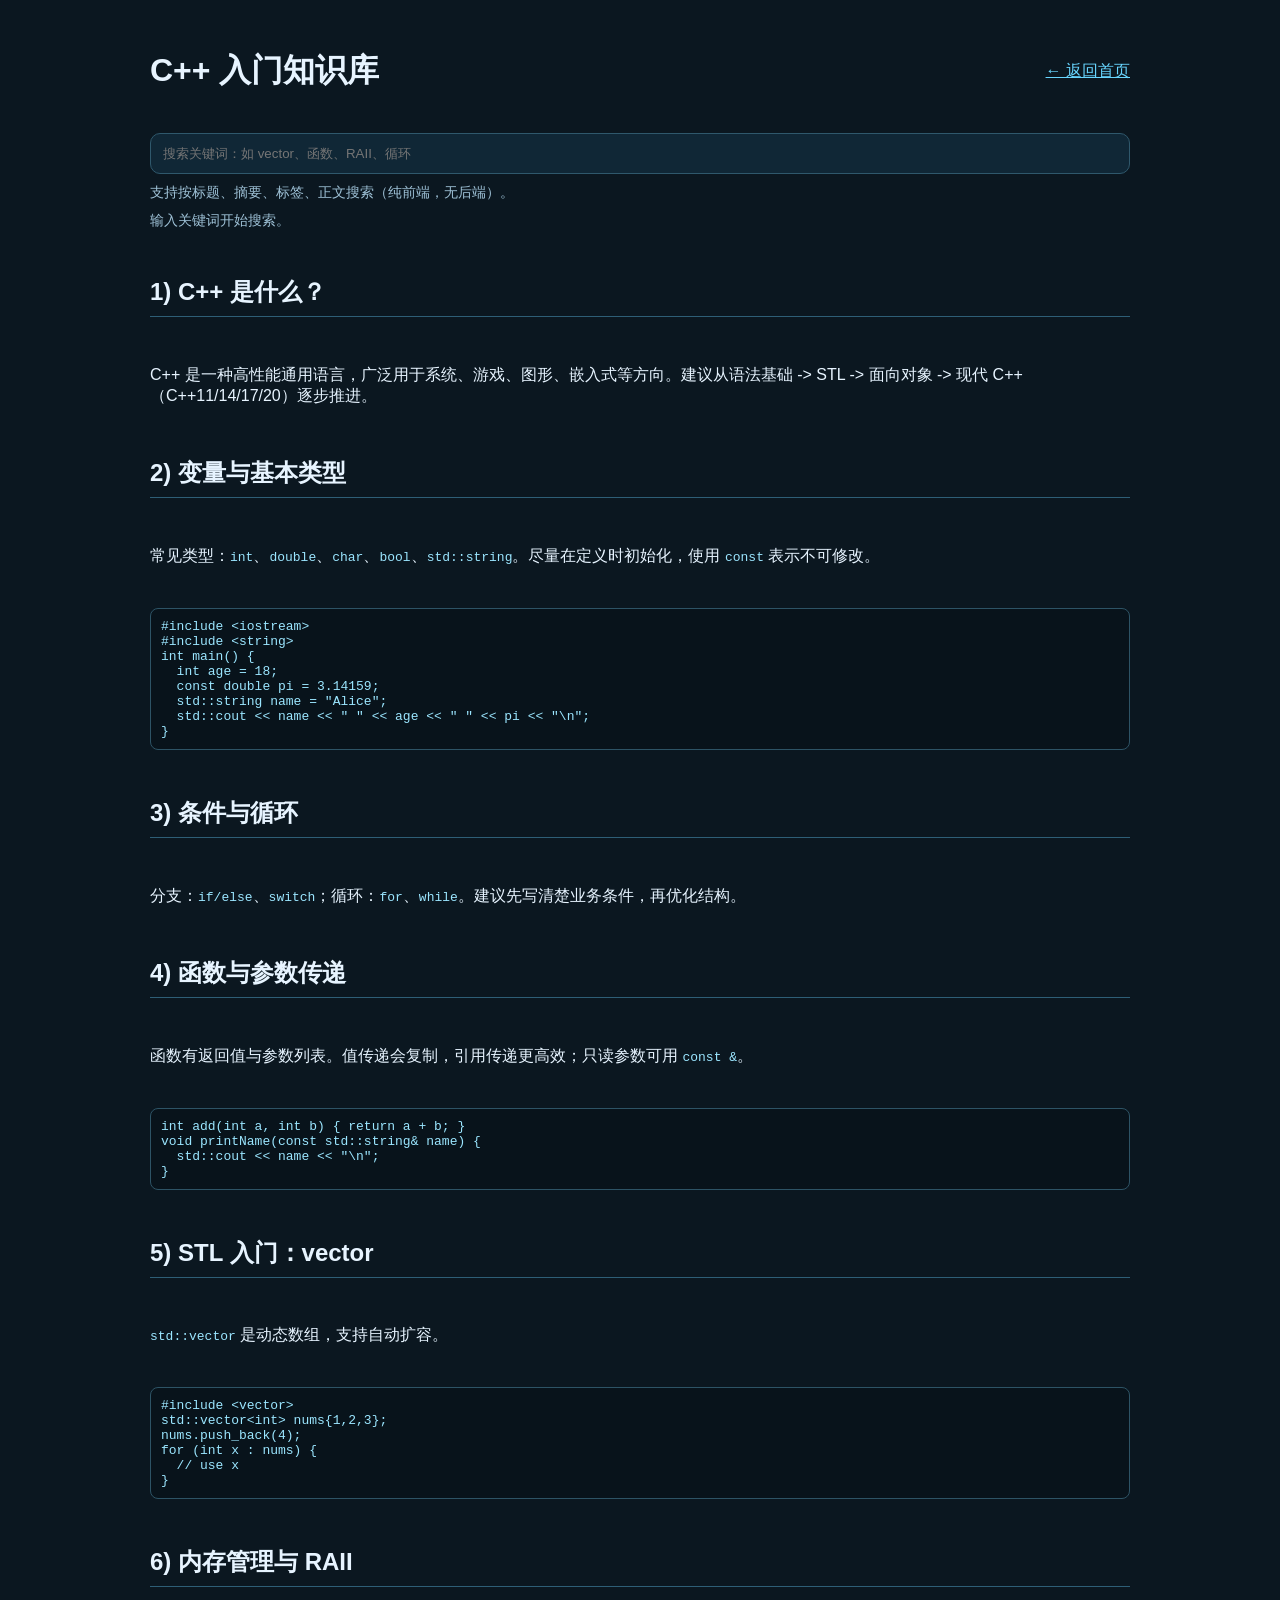
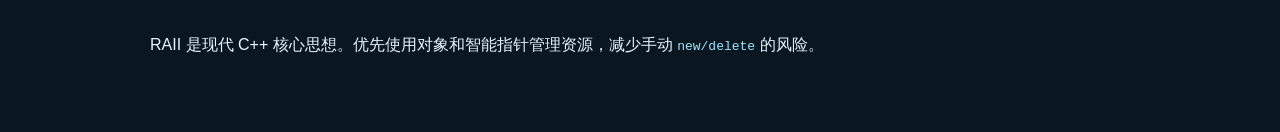
<file: knowledge.html>
<!DOCTYPE html>
<html lang="zh-CN">
<head>
  <meta charset="UTF-8" />
  <meta name="viewport" content="width=device-width, initial-scale=1.0" />
  <title>C++ 入门知识库</title>
  <style>
    body { font-family: Arial, sans-serif; margin: 0; background: #0b1720; color: #e7f4ff; }
    .wrap { max-width: 980px; margin: 0 auto; padding: 28px 16px 60px; }
    .top { display:flex; justify-content: space-between; align-items:center; gap:10px; flex-wrap: wrap; }
    a { color:#68d6ff; }
    .search-box { margin: 18px 0 24px; display:grid; gap:10px; }
    input { padding: 12px; border-radius: 10px; border: 1px solid #2f586c; background:#102736; color:#e7f4ff; }
    .hint { color:#9fc2d7; font-size: 14px; }
    .results, .articles { display:grid; gap:12px; }
    .card { border:1px solid #2e5e76; border-radius: 12px; background:#0f2431; padding:14px; }
    .card h3 { margin:0 0 8px; }
    .tags { color:#8bd7ff; font-size: 13px; }
    .article h2 { border-bottom:1px solid #2e5e76; padding-bottom:8px; margin-top:22px; }
    pre { background:#08131b; border:1px solid #2d5365; border-radius:8px; padding:10px; overflow:auto; }
    code { color:#9be6ff; }
  </style>
</head>
<body>
  <main class="wrap">
    <div class="top">
      <h1>C++ 入门知识库</h1>
      <a href="index.html">← 返回首页</a>
    </div>

    <section class="search-box">
      <input id="q" type="search" placeholder="搜索关键词：如 vector、函数、RAII、循环" />
      <div class="hint">支持按标题、摘要、标签、正文搜索（纯前端，无后端）。</div>
      <div id="results" class="results"></div>
    </section>

    <section class="articles article">
      <h2 id="cpp-what-is">1) C++ 是什么？</h2>
      <p>C++ 是一种高性能通用语言，广泛用于系统、游戏、图形、嵌入式等方向。建议从语法基础 -> STL -> 面向对象 -> 现代 C++（C++11/14/17/20）逐步推进。</p>

      <h2 id="cpp-variables-types">2) 变量与基本类型</h2>
      <p>常见类型：<code>int</code>、<code>double</code>、<code>char</code>、<code>bool</code>、<code>std::string</code>。尽量在定义时初始化，使用 <code>const</code> 表示不可修改。</p>
      <pre><code>#include &lt;iostream&gt;
#include &lt;string&gt;
int main() {
  int age = 18;
  const double pi = 3.14159;
  std::string name = "Alice";
  std::cout &lt;&lt; name &lt;&lt; " " &lt;&lt; age &lt;&lt; " " &lt;&lt; pi &lt;&lt; "\n";
}</code></pre>

      <h2 id="cpp-control-flow">3) 条件与循环</h2>
      <p>分支：<code>if/else</code>、<code>switch</code>；循环：<code>for</code>、<code>while</code>。建议先写清楚业务条件，再优化结构。</p>

      <h2 id="cpp-functions">4) 函数与参数传递</h2>
      <p>函数有返回值与参数列表。值传递会复制，引用传递更高效；只读参数可用 <code>const &amp;</code>。</p>
      <pre><code>int add(int a, int b) { return a + b; }
void printName(const std::string&amp; name) {
  std::cout &lt;&lt; name &lt;&lt; "\n";
}</code></pre>

      <h2 id="cpp-stl-vector">5) STL 入门：vector</h2>
      <p><code>std::vector</code> 是动态数组，支持自动扩容。</p>
      <pre><code>#include &lt;vector&gt;
std::vector&lt;int&gt; nums{1,2,3};
nums.push_back(4);
for (int x : nums) {
  // use x
}</code></pre>

      <h2 id="cpp-memory-raii">6) 内存管理与 RAII</h2>
      <p>RAII 是现代 C++ 核心思想。优先使用对象和智能指针管理资源，减少手动 <code>new/delete</code> 的风险。</p>
    </section>
  </main>

  <script>
    const q = document.getElementById('q');
    const results = document.getElementById('results');
    let entries = [];

    function render(list, keyword) {
      if (!keyword) {
        results.innerHTML = '<div class="hint">输入关键词开始搜索。</div>';
        return;
      }
      if (list.length === 0) {
        results.innerHTML = '<div class="card">没有找到结果，试试更短的关键词或英文标签（如 stl / vector）。</div>';
        return;
      }
      results.innerHTML = list.map(item => `
        <article class="card">
          <h3><a href="${item.url}">${item.title}</a></h3>
          <p>${item.summary}</p>
          <div class="tags">标签：${item.tags.join(', ')}</div>
        </article>
      `).join('');
    }

    function search(keyword) {
      const k = keyword.trim().toLowerCase();
      if (!k) return [];
      return entries.filter(item => {
        const haystack = [item.title, item.summary, item.content, ...(item.tags || [])]
          .join(' ')
          .toLowerCase();
        return haystack.includes(k);
      });
    }

    fetch('knowledge/index.json')
      .then(r => r.json())
      .then(data => {
        entries = data;
        const initial = new URLSearchParams(location.search).get('q') || '';
        q.value = initial;
        render(search(initial), initial);
      })
      .catch(() => {
        results.innerHTML = '<div class="card">知识库索引加载失败，请确认通过 HTTP 服务访问（而不是 file://）。</div>';
      });

    q.addEventListener('input', () => {
      render(search(q.value), q.value);
    });
  </script>
</body>
</html>
</file>
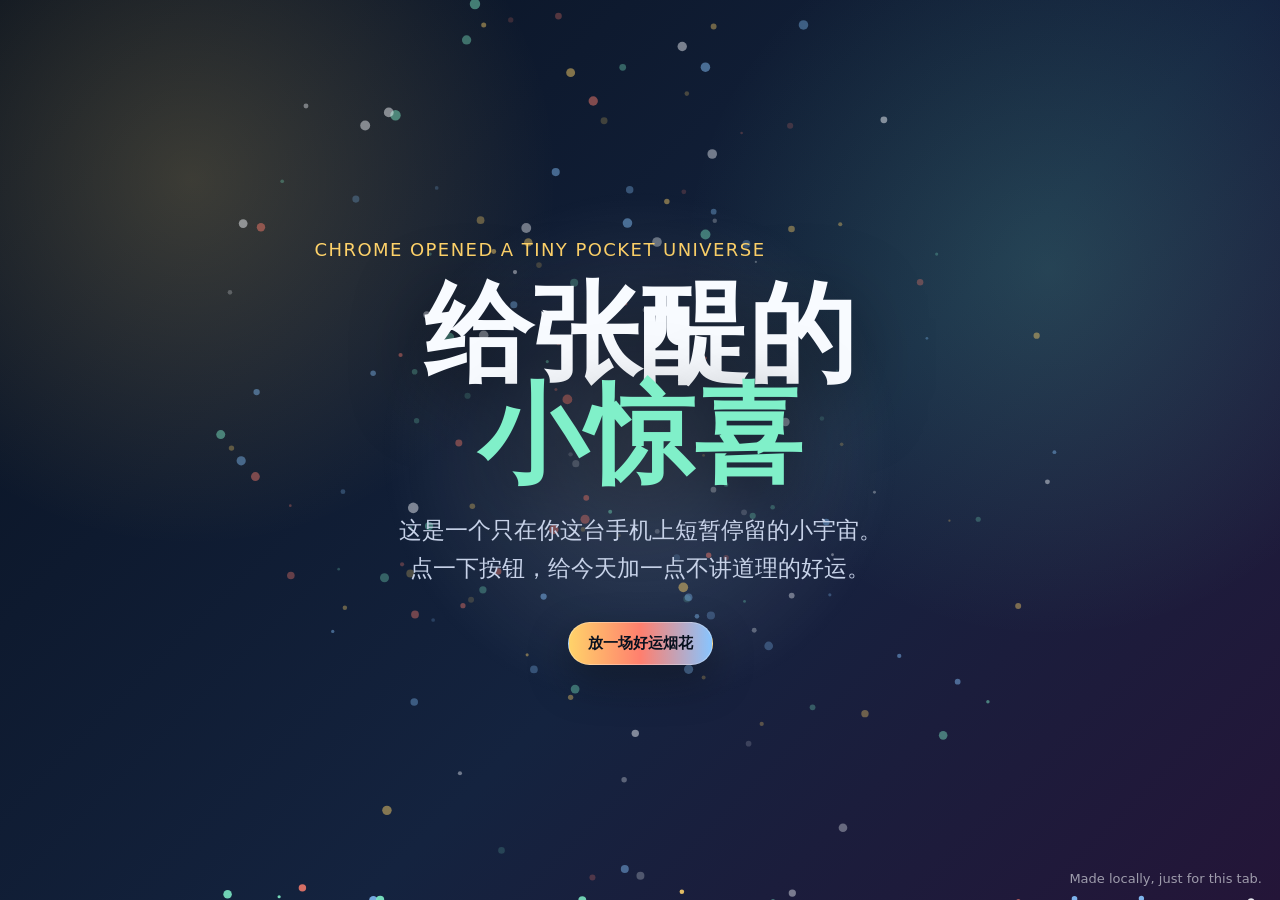
<file: surprise.html>
<!doctype html>
<html lang="zh-CN">
<head>
  <meta charset="utf-8">
  <meta name="viewport" content="width=device-width, initial-scale=1">
  <title>给张醍的小惊喜</title>
  <style>
    :root {
      color-scheme: dark;
      --ink: #f8fbff;
      --muted: #c7d2e8;
      --gold: #ffd36a;
      --coral: #ff7f6e;
      --mint: #80f0c9;
      --sky: #88c5ff;
      --bg0: #08111f;
      --bg1: #14233f;
    }

    * {
      box-sizing: border-box;
    }

    body {
      margin: 0;
      min-height: 100vh;
      overflow: hidden;
      font-family: Inter, "Microsoft YaHei", "PingFang SC", system-ui, sans-serif;
      color: var(--ink);
      background:
        radial-gradient(circle at 15% 20%, rgba(255, 211, 106, .2), transparent 28%),
        radial-gradient(circle at 82% 30%, rgba(128, 240, 201, .16), transparent 30%),
        linear-gradient(135deg, var(--bg0), var(--bg1) 58%, #241538);
    }

    canvas {
      position: fixed;
      inset: 0;
      width: 100%;
      height: 100%;
    }

    main {
      position: relative;
      z-index: 2;
      display: grid;
      min-height: 100vh;
      place-items: center;
      padding: 28px;
      text-align: center;
    }

    .message {
      width: min(850px, 94vw);
    }

    .kicker {
      margin: 0 0 18px;
      color: var(--gold);
      font-size: clamp(14px, 2vw, 18px);
      letter-spacing: .08em;
      text-transform: uppercase;
    }

    h1 {
      margin: 0;
      font-size: clamp(44px, 9vw, 108px);
      line-height: .94;
      letter-spacing: 0;
      text-wrap: balance;
      text-shadow: 0 18px 70px rgba(0, 0, 0, .55);
    }

    .line {
      display: block;
    }

    .line:nth-child(2) {
      color: var(--mint);
    }

    p {
      width: min(650px, 100%);
      margin: 26px auto 0;
      color: var(--muted);
      font-size: clamp(17px, 2.5vw, 23px);
      line-height: 1.65;
      text-wrap: balance;
    }

    button {
      appearance: none;
      margin-top: 34px;
      border: 1px solid rgba(255, 255, 255, .3);
      border-radius: 999px;
      padding: 13px 19px;
      color: #08111f;
      background: linear-gradient(90deg, var(--gold), var(--coral), var(--sky));
      box-shadow: 0 16px 42px rgba(0, 0, 0, .35);
      cursor: pointer;
      font: 700 15px/1 system-ui, sans-serif;
    }

    .note {
      position: fixed;
      right: 18px;
      bottom: 14px;
      z-index: 3;
      color: rgba(248, 251, 255, .58);
      font-size: 13px;
    }

    @media (max-width: 560px) {
      body {
        overflow: auto;
      }

      main {
        min-height: 100svh;
      }

      .note {
        position: static;
        margin: -36px 18px 14px;
        text-align: center;
      }
    }
  </style>
</head>
<body>
  <canvas id="sky"></canvas>
  <main>
    <section class="message" aria-label="surprise message">
      <p class="kicker">Chrome opened a tiny pocket universe</p>
      <h1>
        <span class="line">给张醍的</span>
        <span class="line">小惊喜</span>
      </h1>
      <p>
        这是一个只在你这台手机上短暂停留的小宇宙。点一下按钮，给今天加一点不讲道理的好运。
      </p>
      <button id="burst">放一场好运烟花</button>
    </section>
  </main>
  <div class="note">Made locally, just for this tab.</div>

  <script>
    const canvas = document.querySelector("#sky");
    const ctx = canvas.getContext("2d");
    const button = document.querySelector("#burst");
    const colors = ["#ffd36a", "#ff7f6e", "#80f0c9", "#88c5ff", "#f8fbff"];
    let width = 0;
    let height = 0;
    let particles = [];
    let pointer = { x: innerWidth / 2, y: innerHeight / 2 };

    function resize() {
      const scale = Math.min(devicePixelRatio || 1, 2);
      width = innerWidth;
      height = innerHeight;
      canvas.width = Math.floor(width * scale);
      canvas.height = Math.floor(height * scale);
      canvas.style.width = width + "px";
      canvas.style.height = height + "px";
      ctx.setTransform(scale, 0, 0, scale, 0, 0);
    }

    function addBurst(x, y, amount = 130) {
      for (let i = 0; i < amount; i += 1) {
        const angle = Math.random() * Math.PI * 2;
        const speed = 1.5 + Math.random() * 7.5;
        particles.push({
          x,
          y,
          vx: Math.cos(angle) * speed,
          vy: Math.sin(angle) * speed,
          life: 70 + Math.random() * 45,
          age: 0,
          size: 1.2 + Math.random() * 3.8,
          color: colors[Math.floor(Math.random() * colors.length)]
        });
      }
    }

    function addDrift() {
      if (particles.length < 360) {
        particles.push({
          x: Math.random() * width,
          y: height + 20,
          vx: (Math.random() - .5) * .4,
          vy: -(.25 + Math.random() * .85),
          life: 240 + Math.random() * 160,
          age: 0,
          size: .8 + Math.random() * 2.2,
          color: colors[Math.floor(Math.random() * colors.length)]
        });
      }
    }

    function draw() {
      ctx.clearRect(0, 0, width, height);
      const glow = ctx.createRadialGradient(pointer.x, pointer.y, 0, pointer.x, pointer.y, 260);
      glow.addColorStop(0, "rgba(255,255,255,.16)");
      glow.addColorStop(1, "rgba(255,255,255,0)");
      ctx.fillStyle = glow;
      ctx.fillRect(0, 0, width, height);

      addDrift();
      particles = particles.filter((p) => p.age < p.life);
      for (const p of particles) {
        p.age += 1;
        p.x += p.vx;
        p.y += p.vy;
        p.vy += .018;
        p.vx *= .992;
        const alpha = Math.max(0, 1 - p.age / p.life);
        ctx.globalAlpha = alpha;
        ctx.fillStyle = p.color;
        ctx.beginPath();
        ctx.arc(p.x, p.y, p.size * (0.6 + alpha), 0, Math.PI * 2);
        ctx.fill();
      }
      ctx.globalAlpha = 1;
      requestAnimationFrame(draw);
    }

    addEventListener("resize", resize);
    addEventListener("pointermove", (event) => {
      pointer = { x: event.clientX, y: event.clientY };
    });
    addEventListener("click", (event) => {
      if (event.target !== button) addBurst(event.clientX, event.clientY, 55);
    });
    button.addEventListener("click", () => {
      addBurst(width / 2, height * .42, 230);
      button.textContent = "好运已到账";
      setTimeout(() => {
        button.textContent = "再来一场";
      }, 1300);
    });

    resize();
    addBurst(width / 2, height * .42, 180);
    draw();
  </script>
</body>
</html>
</file>
